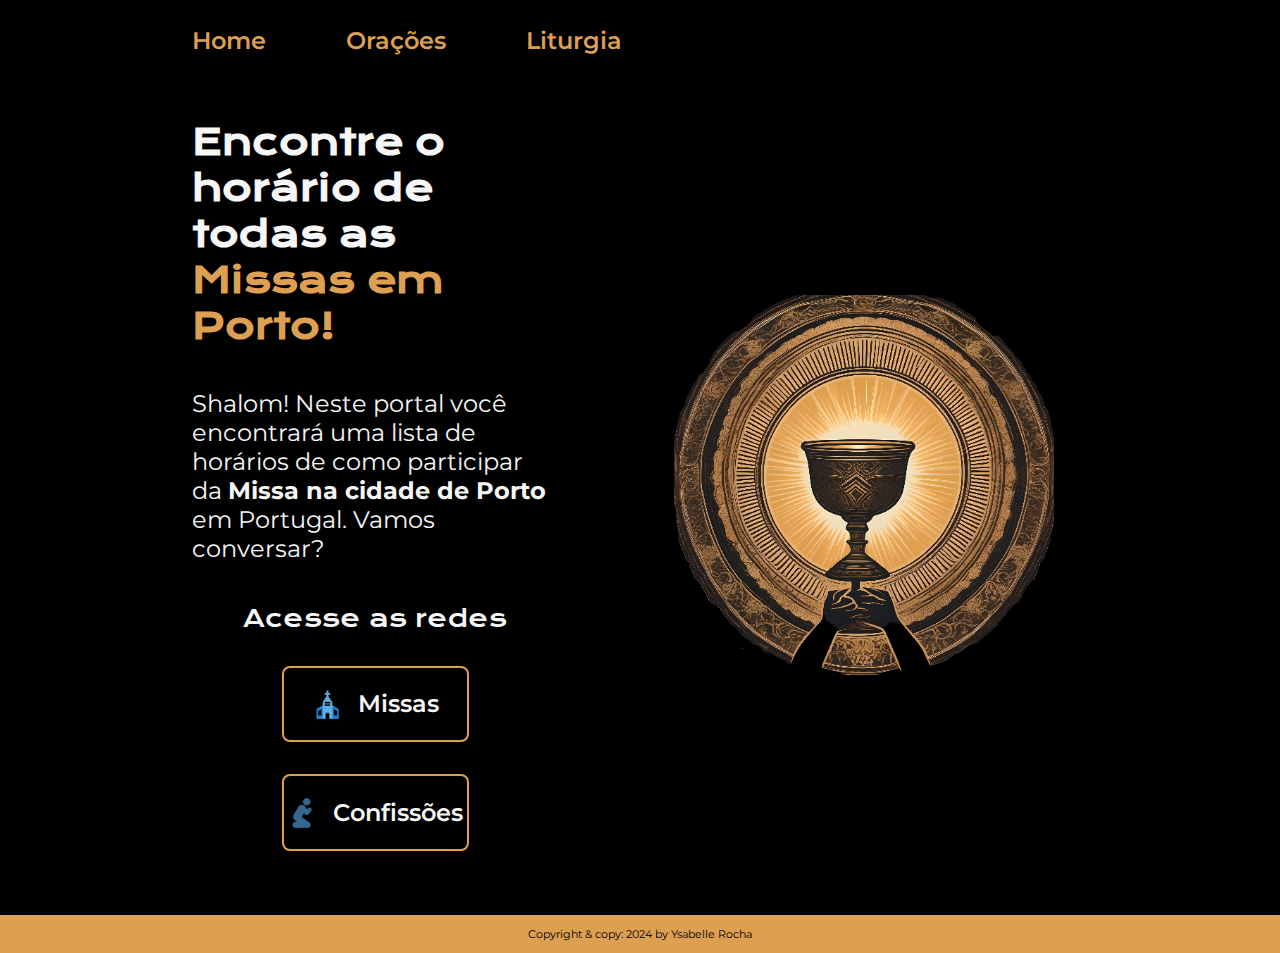
<file: index.html>
<!DOCTYPE html>
<html lang="en">
<head>
    <meta charset="UTF-8">
    <meta name="viewport" content="width=device-width, initial-scale=1.0">
    <title>Horário de Missa na cidade do Porto </title>
    <link rel="stylesheet" href="./styles/style.css">
</head> 
<body>
    <header class="cabecalho">
        <nav class="cabecalho__menu">
            <a class="cabecalho__menu__link" href="index.html">Home</a>
            <a class="cabecalho__menu__link" href="prayer.html">Orações</a>
            <a class="cabecalho__menu__link" href="liturgy.html">Liturgia</a>
        </nav>
    </header>
    <main class="apresentacao">
        <section class="apresentacao__conteudo">
        <h1 class="apresentacao__conteudo__titulo">Encontre o horário de todas as  <strong class="titulo-importante">Missas em Porto!</strong> </h1>
        <p class="apresentacao__conteudo__texto"> Shalom! Neste portal você encontrará uma lista de horários de como participar da <strong>Missa na cidade de Porto </strong> em Portugal. Vamos conversar?</p>
        <div class="apresentacao__links">
            <h2 class="apresentacao__links__subtitulo">Acesse as redes</h2>
            <a class="apresentacao__links__navegacao" href="https://horariomissasporto.wordpress.com/"> <img class="apresentacao__links__link__church" src="./assets/OIP.png"> Missas   
            </a>
            <a class="apresentacao__links__navegacao" href="https://fozboavista.com/horario_confissoes.html"> <img class="apresentacao__links__link__pray" src="./assets/worship_presence.png"> Confissões</a>
        </div>
        </section>
        <img class="apresentacao__imagem" src="./assets/fotormissaia3.png" alt="imagem santa missa"/>
    </main>
    <footer class="rodape">
        <p>Copyright & copy: 2024 by Ysabelle Rocha </p>
    </footer>
</body>
</html>
</file>
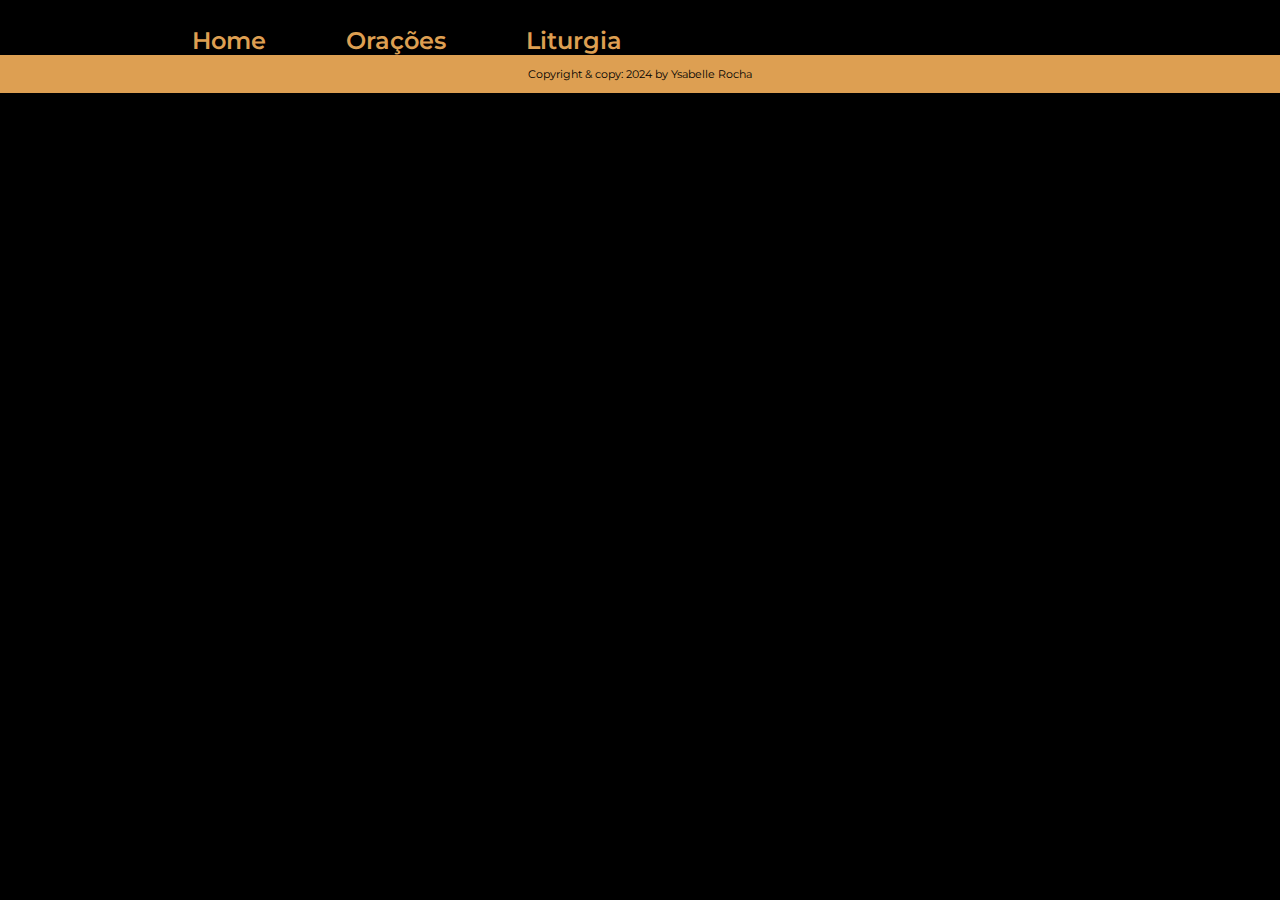
<file: liturgy.html>
<!DOCTYPE html>
<html lang="en">
<head>
    <meta charset="UTF-8">
    <meta name="viewport" content="width=device-width, initial-scale=1.0">
    <title>Liturgia</title>
    <link rel="stylesheet" href="./styles/style.css">
</head>
<body>
    <header class="cabecalho">
        <nav class="cabecalho__menu">
            <a class="cabecalho__menu__link" href="index.html">Home</a>
            <a class="cabecalho__menu__link" href="prayer.html">Orações</a>
            <a class="cabecalho__menu__link" href="liturgy.html">Liturgia</a>
        </nav>
    </header>
    <main></main>
    <footer class="rodape">
        <p>Copyright & copy: 2024 by Ysabelle Rocha </p>
    </footer>
</body>
</html>
</file>
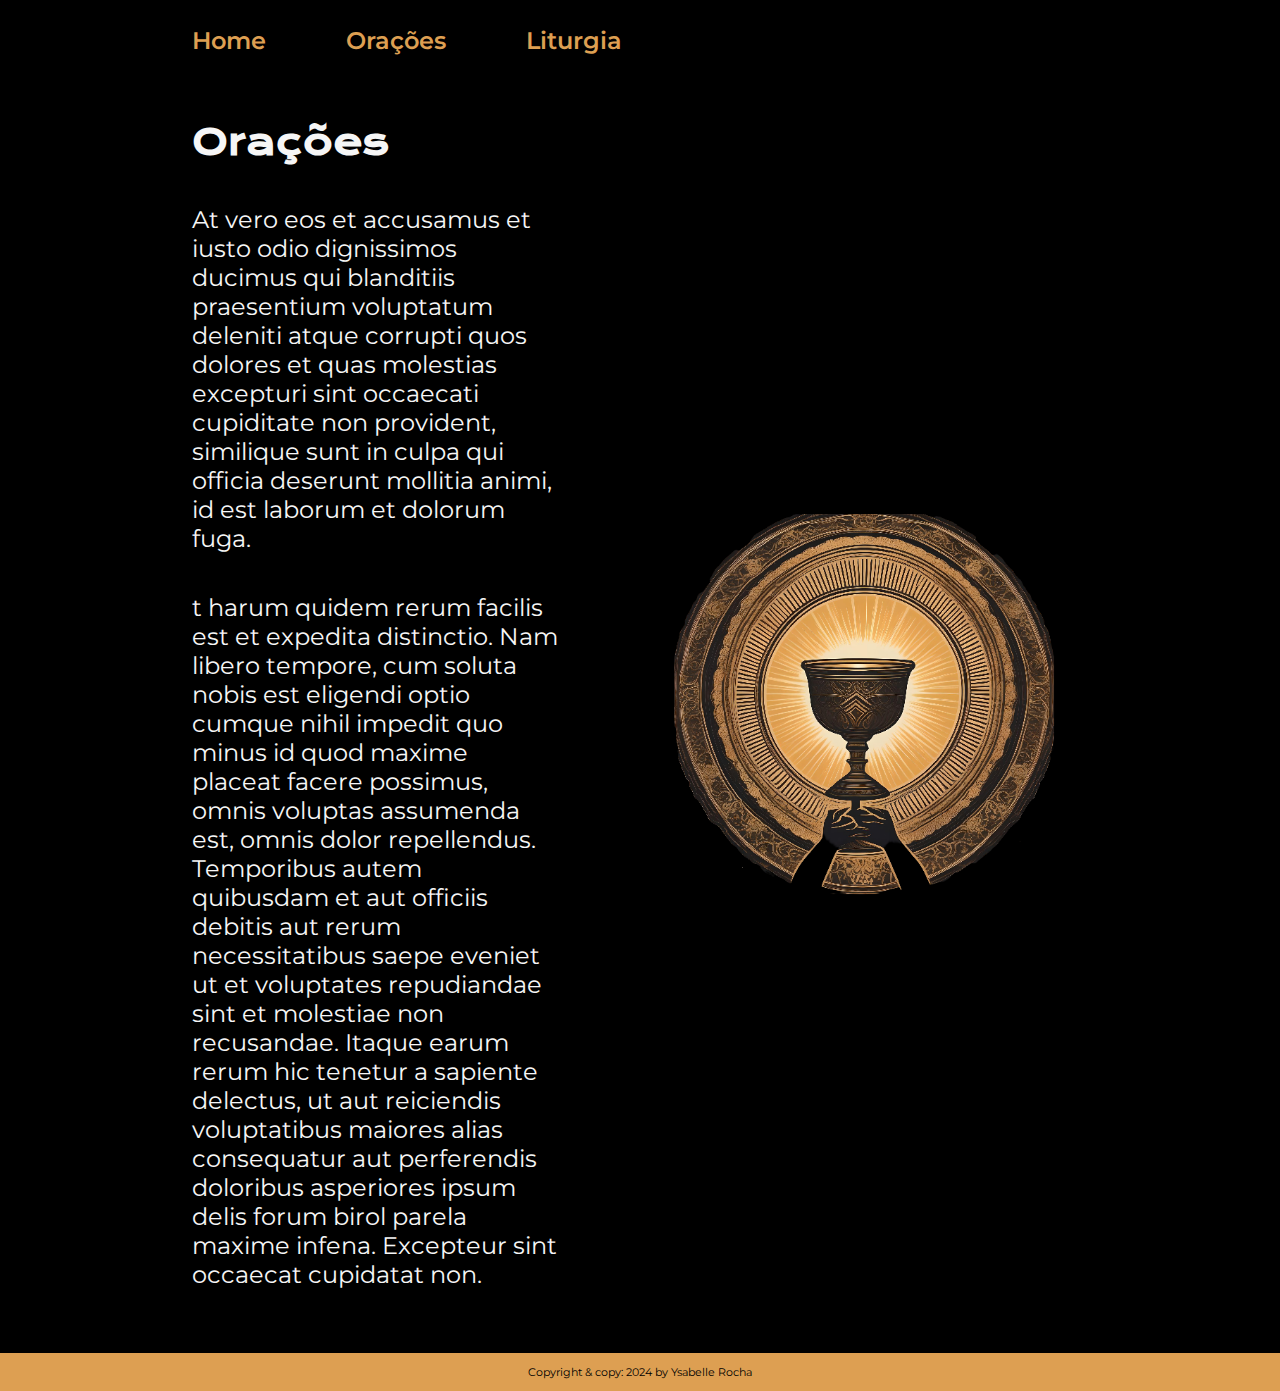
<file: prayer.html>
<!DOCTYPE html>
<html lang="en">
<head>
    <meta charset="UTF-8">
    <meta name="viewport" content="width=device-width, initial-scale=1.0">
    <title>Orações</title>
    <link rel="stylesheet" href="./styles/style.css">
</head>
<body>
    <header class="cabecalho">
        <nav class="cabecalho__menu">
            <a class="cabecalho__menu__link" href="index.html">Home</a>
            <a class="cabecalho__menu__link" href="prayer.html">Orações</a>
            <a class="cabecalho__menu__link" href="liturgy.html">Liturgia</a>
        </nav>
    </header>
    <main class="apresentacao">
        <section class="apresentacao__conteudo">
            <h1 class="apresentacao__conteudo__titulo">Orações</h1>
            <p class="apresentacao__conteudo__texto">At vero eos et accusamus et iusto odio dignissimos ducimus qui blanditiis praesentium voluptatum deleniti atque corrupti quos dolores et quas molestias excepturi sint occaecati cupiditate non provident, similique sunt in culpa qui officia deserunt mollitia animi, id est laborum et dolorum fuga.
            </p>
            <p class="apresentacao__conteudo__texto">t harum quidem rerum facilis est et expedita distinctio. Nam libero tempore, cum soluta nobis est eligendi optio cumque nihil impedit quo minus id quod maxime placeat facere possimus, omnis voluptas assumenda est, omnis dolor repellendus. Temporibus autem quibusdam et aut officiis debitis aut rerum necessitatibus saepe eveniet ut et voluptates repudiandae sint et molestiae non recusandae. Itaque earum rerum hic tenetur a sapiente delectus, ut aut reiciendis voluptatibus maiores alias consequatur aut perferendis doloribus asperiores ipsum delis forum birol parela maxime infena. Excepteur sint occaecat cupidatat non.
            </p>
        </section>
        <img class="apresentacao__imagem" src="./assets/fotormissaia3.png" alt="imagem santa missa"/>
    </main>
    <footer class="rodape">
        <p>Copyright & copy: 2024 by Ysabelle Rocha </p>
    </footer>

</body>
</html>
</file>
<file: styles/style.css>
@import url('https://fonts.googleapis.com/css2?family=Krona+One&family=Montserrat:wght@400;600&display=swap');


:root {
    --cor-primaria: #000000;    
    --cor-secundaria: #f6f6f6;
    --cor-terciaria: #DD9F52;
    --cor-quaternaria: #272727;

    --fonte-primaria: 'Krona One', sans-serif;
    --fonte-secundaria: 'Montserrat', 'sans-serif';
}


* {
    margin: 0;
    padding: 0;
}

body {
    box-sizing: border-box;
    background-color: var(--cor-primaria);
    color: var(--cor-secundaria);
}

.cabecalho {
    padding: 2% 0% 0% 15%;
}

.cabecalho__menu {
    display: flex;
    gap: 80px;
}

.cabecalho__menu__link {
    font-family: var(--fonte-secundaria);
    font-size: 1.5rem;
    font-weight: 600;
    color: var(--cor-terciaria);
    text-decoration: none;

}

.apresentacao {
    padding: 5% 15%;
    display: flex;
    align-items: center;
    justify-content: space-between;
    gap: 82px;
}

.apresentacao__conteudo{
    width: 50%;
    display: flex;
    flex-direction: column;
    gap: 40px;
}

.apresentacao__conteudo__titulo {
    font-size: 2.25rem;
    font-family: var(--fonte-primaria);
}

.titulo-importante {
    color:var(--cor-terciaria);
    
}

.apresentacao__conteudo__texto {
    font-size: 1.5rem;
    font-family: var(--fonte-secundaria);
}

.apresentacao__links {
    display: flex;
    flex-direction: column;
    align-items: center;
    justify-content: space-between;
    gap: 32px;
}

.apresentacao__links__subtitulo {
    font-family: var(--fonte-primaria);
    font-weight: 400;
    font-size: 1.5rem;
}

.apresentacao__links__navegacao {
    display: flex;
    justify-content: center;
    gap: 16px;
    border: 2px solid var(--cor-terciaria);
    width: 50%;
    text-align: center;
    border-radius: 8px;
    font-size: 1.5rem;
    color: var(--cor-secundaria);
    padding: 1.34rem 0;
    text-decoration: none;
    font-family: var(--fonte-secundaria);
    font-weight: 600;
}

.apresentacao__links__link:hover {
background-color: var(--cor-quaternaria);
}

.apresentacao__links__link:active {
    background-color: var(--cor-primaria);
    }

.apresentacao__links__link__church {
    height: 30px;
    width: 30px;
    align-items: center;
}

.apresentacao__links__link__pray { 
    height: 30px;
    width: 30px;
    align-items: center;
}

.apresentacao__imagem {
    width: 50%;
}

.rodape {   
    padding: 0.75rem;
    color: black;
    background-color: var(--cor-terciaria);
    text-align: center;
    font-family: var(--fonte-secundaria);
    font-size: 0.69rem;
    font-weight: 400;
}


@media (max-width: 1200px) {    
    .cabecalho {
        padding: 10%;
    }
    .cabecalho__menu {
        justify-content: center;
    }
    .apresentacao {
        flex-direction: column-reverse;
        padding: 5%;
    }
    .apresentacao__conteudo {
        width: auto;
    }
}
</file>
